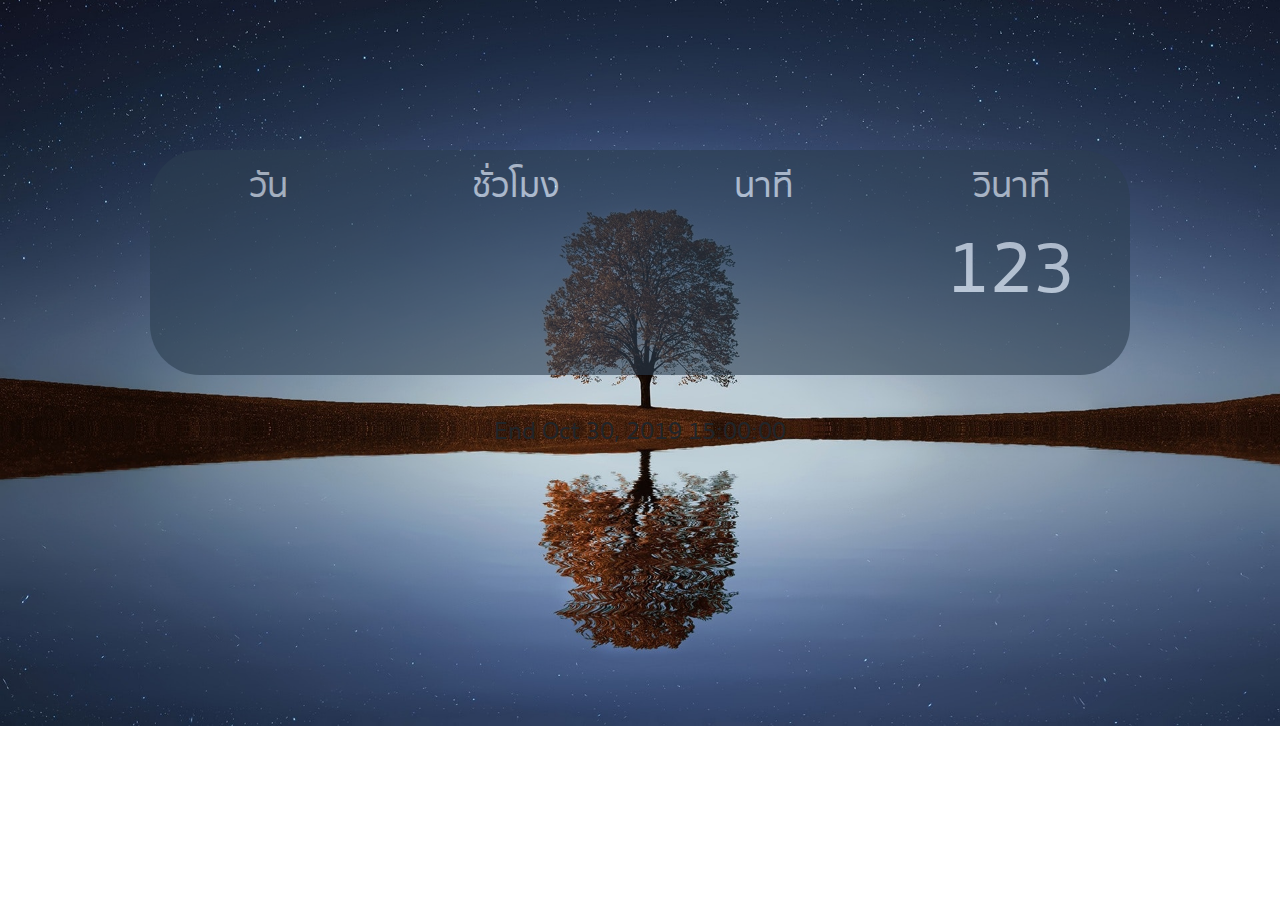
<file: index.html>
<!DOCTYPE html>
<html lang="en">
<head>
    <script src="https://code.jquery.com/jquery-3.4.1.min.js"></script>
    <meta charset="UTF-8">
    <meta name="viewport" content="width=device-width, initial-scale=1.0">
    <meta http-equiv="X-UA-Compatible" content="ie=edge">
    <title>กูจะปลด</title>
    <link rel="stylesheet" href="http://github.hubspot.com/odometer/themes/odometer-theme-car.css" />
    <script src="http://github.hubspot.com/odometer/odometer.js"></script>
    <link rel="stylesheet" href="https://stackpath.bootstrapcdn.com/bootstrap/4.3.1/css/bootstrap.min.css" integrity="sha384-ggOyR0iXCbMQv3Xipma34MD+dH/1fQ784/j6cY/iJTQUOhcWr7x9JvoRxT2MZw1T" crossorigin="anonymous">
    <script>
    $( document ).ready(function(){
        //  alert("x");
    }); 
    </script>
    <script>
            // Set the date we're counting down to
            var countDownDate = new Date("Oct 30, 2019 15:00:00").getTime();
            
            // Update the count down every 1 second
            var x = setInterval(function() {
            
              // Get today's date and time
              var now = new Date().getTime();
            
              // Find the distance between now and the count down date
              var distance = countDownDate - now;
            
              // Time calculations for days, hours, minutes and seconds
              var days = Math.floor(distance / (1000 * 60 * 60 * 24));
              var hours = Math.floor((distance % (1000 * 60 * 60 * 24)) / (1000 * 60 * 60));
              var minutes = Math.floor((distance % (1000 * 60 * 60)) / (1000 * 60));
              var seconds = Math.floor((distance % (1000 * 60)) / 1000);
            
              // Display the result in the element with id="demo"
              //document.getElementById("demo").innerHTML = days + "d " + hours + "h "
              + minutes + "m " ;
              day.innerHTML = days;
              hou__.innerHTML = hours;
              min__.innerHTML = minutes;
              odometer.innerHTML = seconds;
              // If the count down is finished, write some text
              if (distance < 0) {
                clearInterval(x);
                document.getElementById("demo").innerHTML = "EXPIRED";
              }
            }, 1000);
            </script>
            <style type="text/css">
              @font-face {
                  font-family: 'sukum';
                  src: url('fonts/SukhumvitSet-Medium.eot?#iefix') format('embedded-opentype'),
                         url('fonts/SukhumvitSet-Medium.woff') format('woff'),
                         url('fonts/SukhumvitSet-Medium.ttf') format('truetype'),
                         url('fonts/SukhumvitSet-Medium.svg#ThaiSansLite') format('svg');
                  font-weight: normal;
                  font-style: normal;
              }
              .odometer {
                  font-size: 75px;
              }
              .rightPad{
                
              }
              body {
                  margin: 150px;
                  font-family: sukum;
                  font-size: 25px;
                  background-image: url('image/c1.jpg');
                  background-repeat: no-repeat;
                  background-size: cover;
                  background-position: center; 
              }
              .ccg{
                  background-color:#2c3e50;
                  padding: 10px;
                  padding-bottom: 50px;
                  border-radius: 50px;
                  opacity: 0.6;
              }
              .text_{
                  color: aliceblue;
                  font-size: 35px;
              }
              </style>
</head>

<body>
   <!-- <div id="demo"> สวัสดี</div>-->
   <div class="container ccg text_">
    

      <div class="row">
          <div class="ccol col-lg-3 text-center">
              <div >วัน </div>
              <div id="day" class="odometer"></div>
          </div>
          <div class="col col-lg-3 text-center">
              <div>ชั่วโมง </div>
              <div id="hou__" class="odometer"></div>
          </div>
          <div class="col col-lg-3 text-center">
              <div>นาที </div>
              <div id="min__" class="odometer"></div>
          </div>
          <div class="col col-lg-3 text-center ">
              <div>วินาที </div>
              <div id="odometer" class="odometer">123</div>
          </div>
        </div>
  </div>
    </br>
    <center>End Oct 30, 2019 15:00:00</center>
   
</body>
</html>
</file>
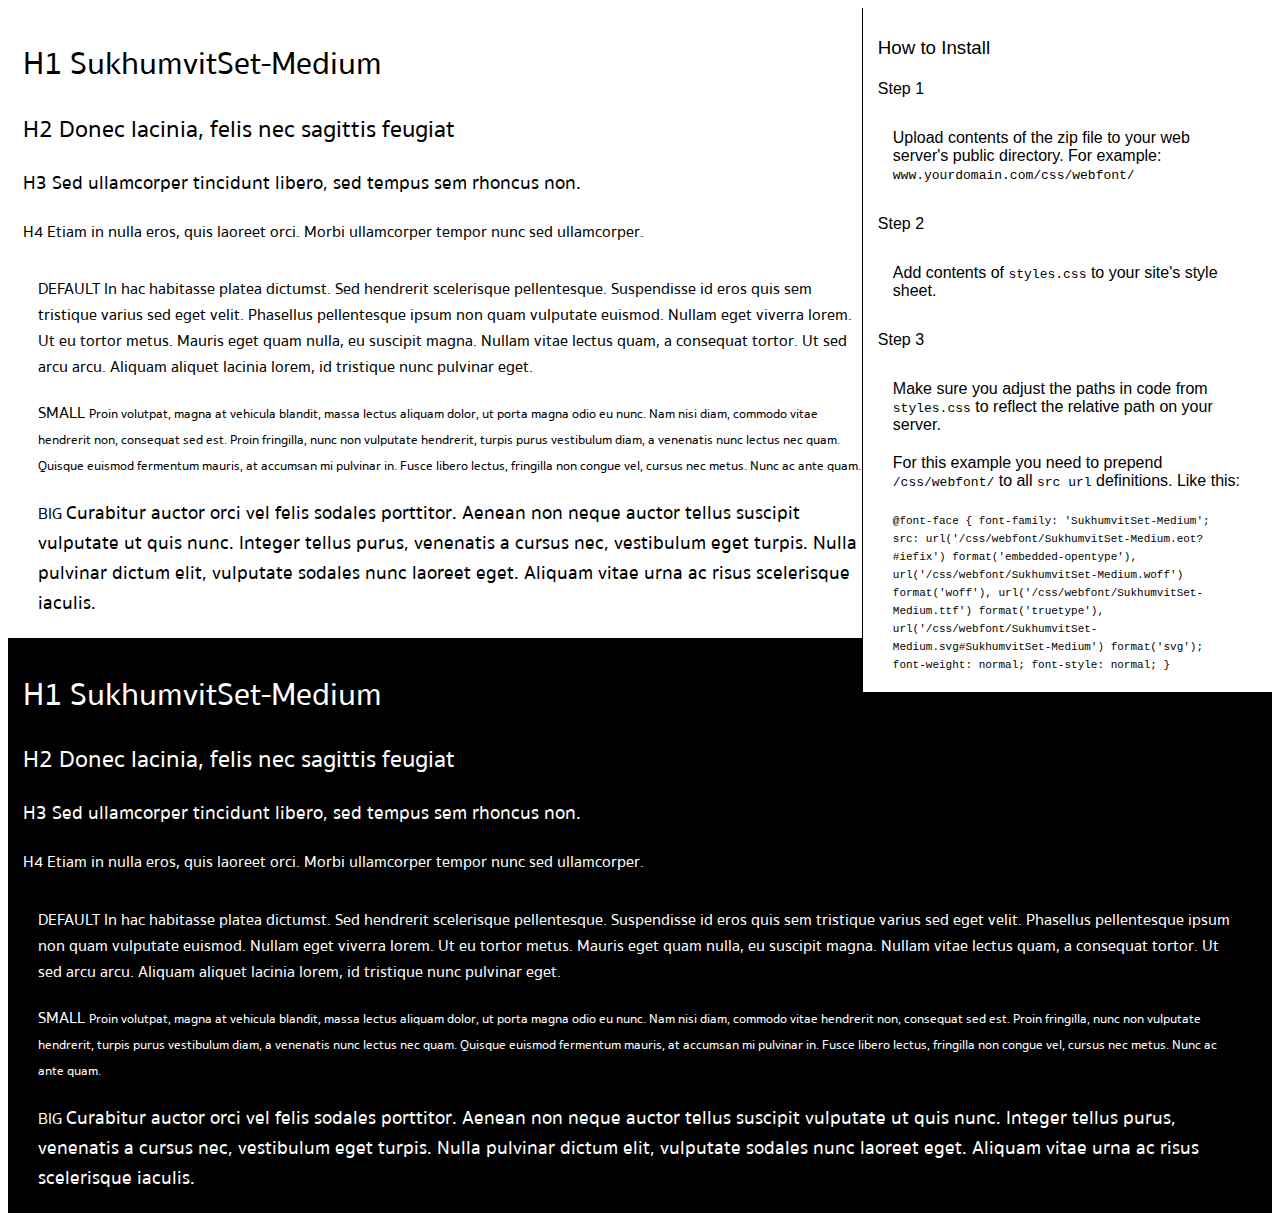
<file: fonts/preview.html>
<!DOCTYPE html>
<html>
<head>
<title>
SukhumvitSet-Medium
 - Web font preview
</title>
<style type='text/css'>

@font-face {
  font-family: 'SukhumvitSet-Medium';
  src: url('SukhumvitSet-Medium.eot?#iefix') format('embedded-opentype'),  url('SukhumvitSet-Medium.woff') format('woff'), url('SukhumvitSet-Medium.ttf')  format('truetype'), url('SukhumvitSet-Medium.svg#SukhumvitSet-Medium') format('svg');
  font-weight: normal;
  font-style: normal;
}

body { font-family: 'SukhumvitSet-Medium' !important; }
h1, h2, h3, h4 { font-weight: normal; }
.reg { color:black; background:white; }
.inverse { color:white; background:black; }
div { padding: 10px 15px; }
.right { background:white; width:30%; float: right; font-family: sans-serif; border: 1px solid black; border-width: 0 0 1px 1px;}
</style>
</head>
<body>
<div class='right'>
<h3>How to Install</h3>
<h4>Step 1</h4>
<div>
Upload contents of the zip file to your web server's public directory. For example:
<code>www.yourdomain.com/css/webfont/</code>
</div>
<h4>Step 2</h4>
<div>
Add contents of
<code>styles.css</code>
to your site's style sheet.
</div>
<h4>Step 3</h4>
<div>
Make sure you adjust the paths in code from
<code>styles.css</code>
to reflect the relative path on your server.
</div>
<div>
For this example you need to prepend
<code>/css/webfont/</code>
to all
<code>src url</code>
definitions. Like this:
</div>
<div>
<code style='font-size:11px;'>@font-face {
  font-family: 'SukhumvitSet-Medium';
  src: url('/css/webfont/SukhumvitSet-Medium.eot?#iefix') format('embedded-opentype'),  url('/css/webfont/SukhumvitSet-Medium.woff') format('woff'), url('/css/webfont/SukhumvitSet-Medium.ttf')  format('truetype'), url('/css/webfont/SukhumvitSet-Medium.svg#SukhumvitSet-Medium') format('svg');
  font-weight: normal;
  font-style: normal;
}</code>
</div>
</div>
<div class='reg'>
<h1>
H1
SukhumvitSet-Medium
</h1>
<h2>
H2
Donec lacinia, felis nec sagittis feugiat
</h2>
<h3>
H3
Sed ullamcorper tincidunt libero, sed tempus sem rhoncus non.
</h3>
<h4>
H4
Etiam in nulla eros, quis laoreet orci. Morbi ullamcorper tempor nunc sed ullamcorper.
</h4>
<div>
DEFAULT
In hac habitasse platea dictumst. Sed hendrerit scelerisque pellentesque. Suspendisse id eros quis sem tristique varius sed eget velit. Phasellus pellentesque ipsum non quam vulputate euismod. Nullam eget viverra lorem. Ut eu tortor metus. Mauris eget quam nulla, eu suscipit magna. Nullam vitae lectus quam, a consequat tortor. Ut sed arcu arcu. Aliquam aliquet lacinia lorem, id tristique nunc pulvinar eget.
</div>
<div>
SMALL
<small>
Proin volutpat, magna at vehicula blandit, massa lectus aliquam dolor, ut porta magna odio eu nunc. Nam nisi diam, commodo vitae hendrerit non, consequat sed est. Proin fringilla, nunc non vulputate hendrerit, turpis purus vestibulum diam, a venenatis nunc lectus nec quam. Quisque euismod fermentum mauris, at accumsan mi pulvinar in. Fusce libero lectus, fringilla non congue vel, cursus nec metus. Nunc ac ante quam.
</small>
</div>
<div>
BIG
<big>
Curabitur auctor orci vel felis sodales porttitor. Aenean non neque auctor tellus suscipit vulputate ut quis nunc. Integer tellus purus, venenatis a cursus nec, vestibulum eget turpis. Nulla pulvinar dictum elit, vulputate sodales nunc laoreet eget. Aliquam vitae urna ac risus scelerisque iaculis.
</big>
</div>

</div>
<div class='inverse'>
<h1>
H1
SukhumvitSet-Medium
</h1>
<h2>
H2
Donec lacinia, felis nec sagittis feugiat
</h2>
<h3>
H3
Sed ullamcorper tincidunt libero, sed tempus sem rhoncus non.
</h3>
<h4>
H4
Etiam in nulla eros, quis laoreet orci. Morbi ullamcorper tempor nunc sed ullamcorper.
</h4>
<div>
DEFAULT
In hac habitasse platea dictumst. Sed hendrerit scelerisque pellentesque. Suspendisse id eros quis sem tristique varius sed eget velit. Phasellus pellentesque ipsum non quam vulputate euismod. Nullam eget viverra lorem. Ut eu tortor metus. Mauris eget quam nulla, eu suscipit magna. Nullam vitae lectus quam, a consequat tortor. Ut sed arcu arcu. Aliquam aliquet lacinia lorem, id tristique nunc pulvinar eget.
</div>
<div>
SMALL
<small>
Proin volutpat, magna at vehicula blandit, massa lectus aliquam dolor, ut porta magna odio eu nunc. Nam nisi diam, commodo vitae hendrerit non, consequat sed est. Proin fringilla, nunc non vulputate hendrerit, turpis purus vestibulum diam, a venenatis nunc lectus nec quam. Quisque euismod fermentum mauris, at accumsan mi pulvinar in. Fusce libero lectus, fringilla non congue vel, cursus nec metus. Nunc ac ante quam.
</small>
</div>
<div>
BIG
<big>
Curabitur auctor orci vel felis sodales porttitor. Aenean non neque auctor tellus suscipit vulputate ut quis nunc. Integer tellus purus, venenatis a cursus nec, vestibulum eget turpis. Nulla pulvinar dictum elit, vulputate sodales nunc laoreet eget. Aliquam vitae urna ac risus scelerisque iaculis.
</big>
</div>

</div>
</body>
</html>
</file>
